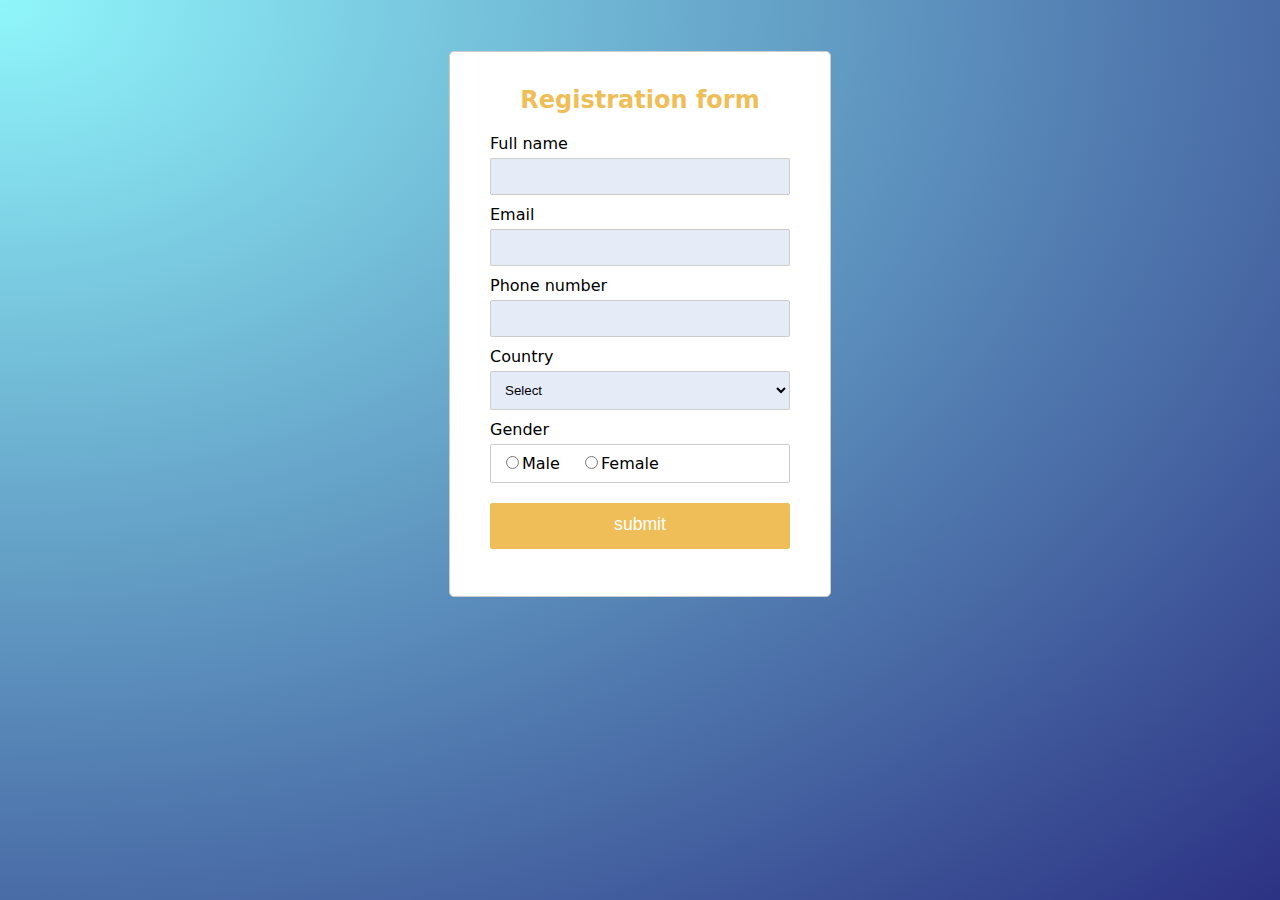
<file: validation/index.html>
<html>
    <head>
        <title>
            Form
        </title>
        <link  rel="stylesheet " href="style.css">
       
    </head>
    <body>
        <form name="form1" onsubmit="return validateForm()">
<h2>Registration form</h2>
<div class="box">
    <label>Full name</label>
    <input type="text" name="name" id="name">
    <div class="error" id="nameErr"></div>
</div>
<div class="box">
    <label>Email</label>
    <input type="text" name="email" id="email">
    <div class="error" id="emailErr"></div>
</div>
<div class="box">
    <label>Phone number</label>
    <input type="text" name="phone" id="phone" maxlength="10">
    <div class="error" id="phoneErr"></div>
</div>
<div class="box">
    <label>Country</label>
    <select name="country" id="country" >
        <option>
            Select
        </option>
        <option>
            India
        </option>
        <option>
            UK
        </option>

    </select>
    <div class="error" id="countryErr"></div>
</div>
<div class="box">
    <label>Gender</label>
    <div class="form-inline dgender">
        <label><input type="radio" name="gender" value="Male">Male</label>
        <label><input type="radio" name="gender" value="Female">Female</label>
    </div>
    <div class="error" id="genderErr"></div>
</div>
<div class="box">
    <input type="submit" value="submit">
</div>

        </form>
        <script src="form.js"></script>
    </body>
</html>
</file>
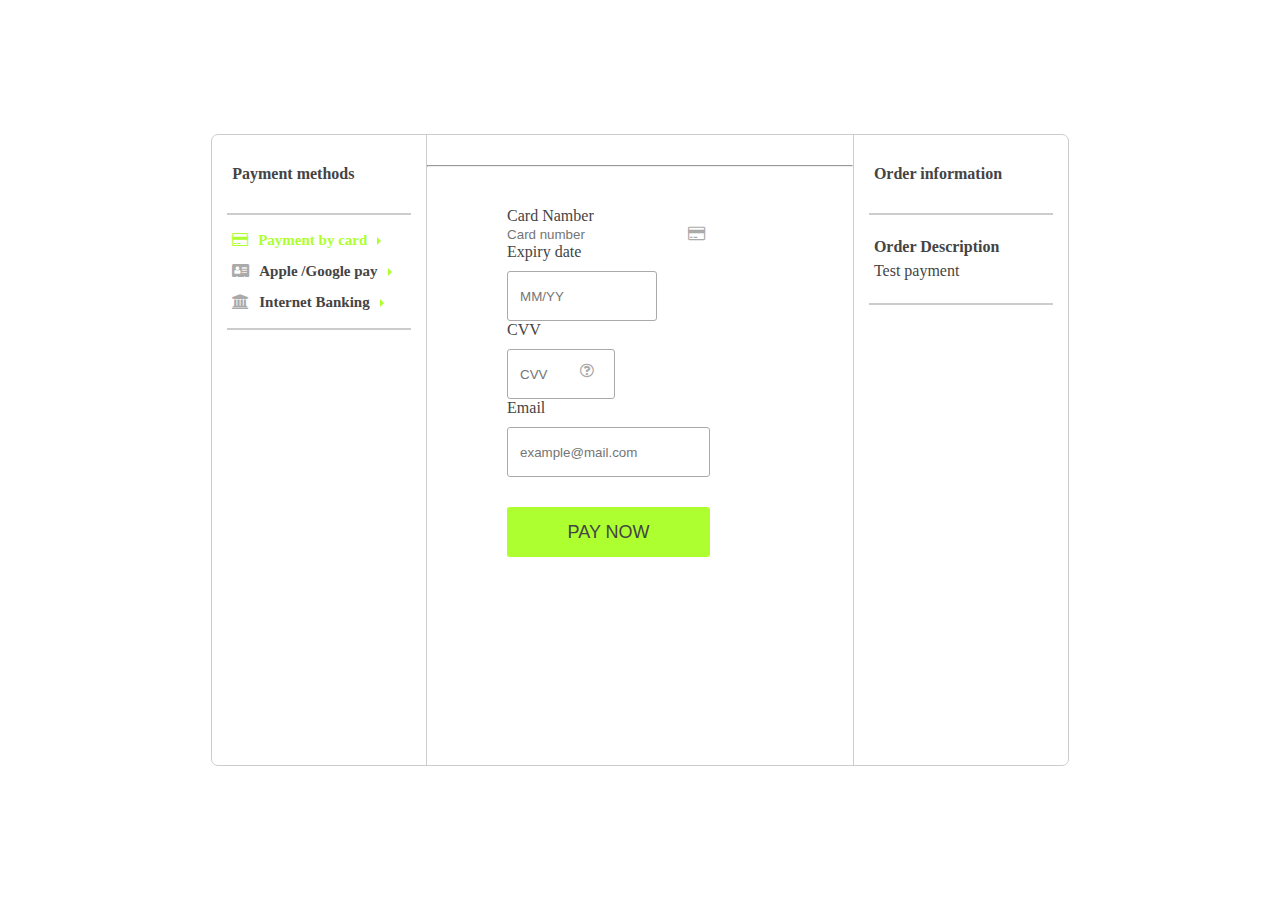
<file: validation/card.html>
<html>
    <head>
        <link rel="stylesheet" href="card.css">
        <link rel="stylesheet" href="https://cdnjs.cloudflare.com/ajax/libs/font-awesome/4.7.0/css/font-awesome.min.css">
    </head>
    <body>
        <div class="container">
            <div class="left">
                <p>Payment methods</p>
                <hr style="border: 1px solid #ccc; margin: 0 15px;">
                <div class="methods">
                    <div onclick="doFun()" id="tColorA" style="color: greenyellow;">
                    <i class="fa-solid fa fa-credit-card" style="color: greenyellow;"></i>Payment by card</div>
                    <div onclick="doFunA()" id="tColorB">
                        <i class="fa-solid fa fa-vcard"></i>Apple /Google pay</div>
                    <!-- <hr style="border: 1px solid #ccc; margin: 0 15px;"> -->
                    <div onclick="doFunB()" id="tColorC">
                        <i class="fa-solid fa fa-bank"></i>Internet Banking</div>
                    </div>
                    <hr style="border: 1px solid #ccc; margin: 0 15px;">
                
           
        </div>
        <div class="center">
            <a></a>
            <hr>
            <div class="card-details">
                <form>
                    <p>Card Namber</p>
                    <div class="c-number" id="c-number">
<input id="number" class="cc-number" placeholder="Card number" maxlength="19" required>
<i class="fa-solid fa fa-credit-card" style="margin: 0;"></i>
                    </div>
                    <div class="c-details">
                        <div>
                            <p>Expiry date</p>
                            <input id="e-date" class="cc-exp" placeholder="MM/YY" required maxlength="5" required>
                        </div>
                        <div>
                            <p>CVV</p>
                            <div class="cvv-box" id="cvv-box">
                                <input id="cvv" class="cc-cvv" placeholder="CVV" required maxlength="3" required>
                                <i class="fa-solid fa fa-question-circle-o" title="3  digits on the back of the card" style="cursor: pointer;"></i>
                            </div>
                        </div>
                    </div>
                    <div class="email">
                        <p>Email</p>
                        <input type="email" placeholder="example@mail.com" id="email" required>

                    </div>
                    <button>PAY NOW</button>

                </form>
            </div>
        </div>
        <div class="right">
            <p>Order information</p>
            <hr style="border: 1px solid #ccc; margin: 0 15px;">
            <div class="details">
                <div style="font-weight: bold; padding: 3px 0;">Order Description</div>
                <div style="padding: 3px 0;">Test payment</div>
            </div>
            <hr style="border: 1px solid #ccc; margin: 0 15px;">
        </div>
        </div>


        <script src="card.js"></script>
    </body>
</html>
</file>
<file: validation/style.css>
body{
    font-size: 16px;
    font-family: system-ui, -apple-system, BlinkMacSystemFont, 'Segoe UI', Roboto, Oxygen, Ubuntu, Cantarell, 'Open Sans', 'Helvetica Neue', sans-serif;
    background: -webkit-radial-gradient(top left,#90F6FB,#2C3283);
}
.form{
    width: 100%;
}
h2{
    text-align: center;
    color: #efbe58;
}
form{
    width: 300px;
    padding: 15px 40px 40px;
    border: 1px solid #ccc;
    border-radius: 5px;
    background-color: white;
    margin: 4% auto;
}
label{
    display: block;
    margin-bottom: 5px;
}
label i{
    color: #999;
    font-size: 80%;
}
input,select{
    border: 1px solid #ccc;
    padding: 10px;
    display: block;
    width: 100%;
    box-sizing: border-box;
    border-radius: 2px;
    background-color: #a9bae64a;
}
.box{
    padding-bottom: 10px;
}
.form-inline{
    border: 1px solid #ccc;
    padding: 8px 10px 4px;
    border-radius: 2px;
}
.form-inline label, .form-inline input{
    display: inline-block ;
    width: auto;
    padding-right: 15px;
}
.error{
    color: red;
    font-size: 90%;
}
input[type="type"]{
    outline: none;

}
input[type="submit"]{
    font-size: 110%;
    font-weight: 200;
    border-color: #efbe58;
    background-color: #efbe58;
    box-shadow: 0 3px 0 #efbe58;
    color: white;
    margin-top: 10px;
    cursor: pointer;
}
input[type="submit"]:hover{
    background: #bd432e;
    border-color: #bd432e;
}
.input-1{
    background-image: url();
    background-repeat: no-repeat;
    background-position: right 10px center;
    border: 1px solid red;
}
.input-2{
    background-image: url();
    background-repeat: no-repeat;
    background-position: right 10px center;
    border: 1px solid red;
}
.input-3{
    
    border: 1px solid #01cc40;
}
 .input-4{
    border: 1px solid red;
 }
 select{
    outline: none!important;
 }
</file>
<file: validation/card.css>
*{
    margin: 0;
    padding: 0;
    box-sizing: border-box;
    color:#444 ;
}
body{
    height: 100vh;
    display: flex;
    align-items: center;
    justify-content: center;
}
.container{
    display: flex;
    width: 67%;
    border: 1px solid #ccc;
    border-radius: 7px;
}
.left{
    width: 25%;
    font-weight: bold;
}
.left p{
    padding: 30px 20px;
}
.methods{
    padding: 10px 0;
}
.methods div{
    padding: 7px 20px;
    cursor: pointer;
    font-size: 15px;
}
.methods div:hover{
    box-shadow: 0 0 10px rgba(172, 255,47,0.196);

}
.methods div::after{
    content: '';
    display: inline-block;
    color: greenyellow;
    width: 0;
    height: 0;
    border-color: transparent;
    border-style: solid;
    border-width: 4px 0 4px 4px;
    border-left-color: var(--fondy-success);
    margin-left: 10px ;
}
.fa-solid{
    margin-right: 10px;
    font-size: 22px;
    color: #aaa;
}
.center{
    width: 50%;
    border-right: 1px solid #ccc;
    border-left: 1px solid #ccc;
    height: 70vh;
}
.center a{
    width: 100%;
    padding: 15px;
    display: flex;
    justify-content: center;
    align-items: center;
}
.right{
    width: 25%;
}
.right p{
    padding:  30px 20px;
    font-weight: bold;
}
.details{
    padding: 20px 20px;
}
.right a{
    display: flex;
    align-items: center;
    justify-content: center;
    padding: 15px;
}
.card-details{
    padding: 20px 80px;
}
.card-details .card-number{
    width: 100%;
    border: 1px solid #aaa;
    border-radius: 3px;
    padding: 0 12px;
    margin-top: 10px;
    height: 50px;
    display: flex;
    align-items: center;
    justify-content: space-between;
}
input{
    border: none;
    border-radius: 3px;
    outline: none;
}
.card-details{
    display: flex;
    width: 100%;
    justify-content: space-between;
    margin: 20px 0;
}
.cc-exp{
    border: 1px solid #aaa;
    border-radius: 3px;
    height: 50px;
    margin-top: 10px;
    padding: 12px;
    width: 150px;
}
.c-details .cvv-box{
    border: 1px solid #aaa;
    margin-top: 10px;
    padding: 12px;
    height: 50px;
    border-radius: 3px;
    display: flex;
    justify-content: space-between;
    width: 108px;
}
.cc-cvv{
    width: 60px;
}
.email input{
    width: 100%;
    border: 1px solid #aaa;
    border-radius: 3px;
    padding: 12px;
    height: 50px;
    margin-top: 10px;
}
button{
    width: 100%;
    border: none;
    height: 50px;
    border-radius: 3px;
    margin-top: 30px;
    font-size: 18px;
    color: #444;
    background-color: greenyellow;
}
button:hover{
    background-color: #444;
    color: white;
    cursor: pointer;
}
</file>
